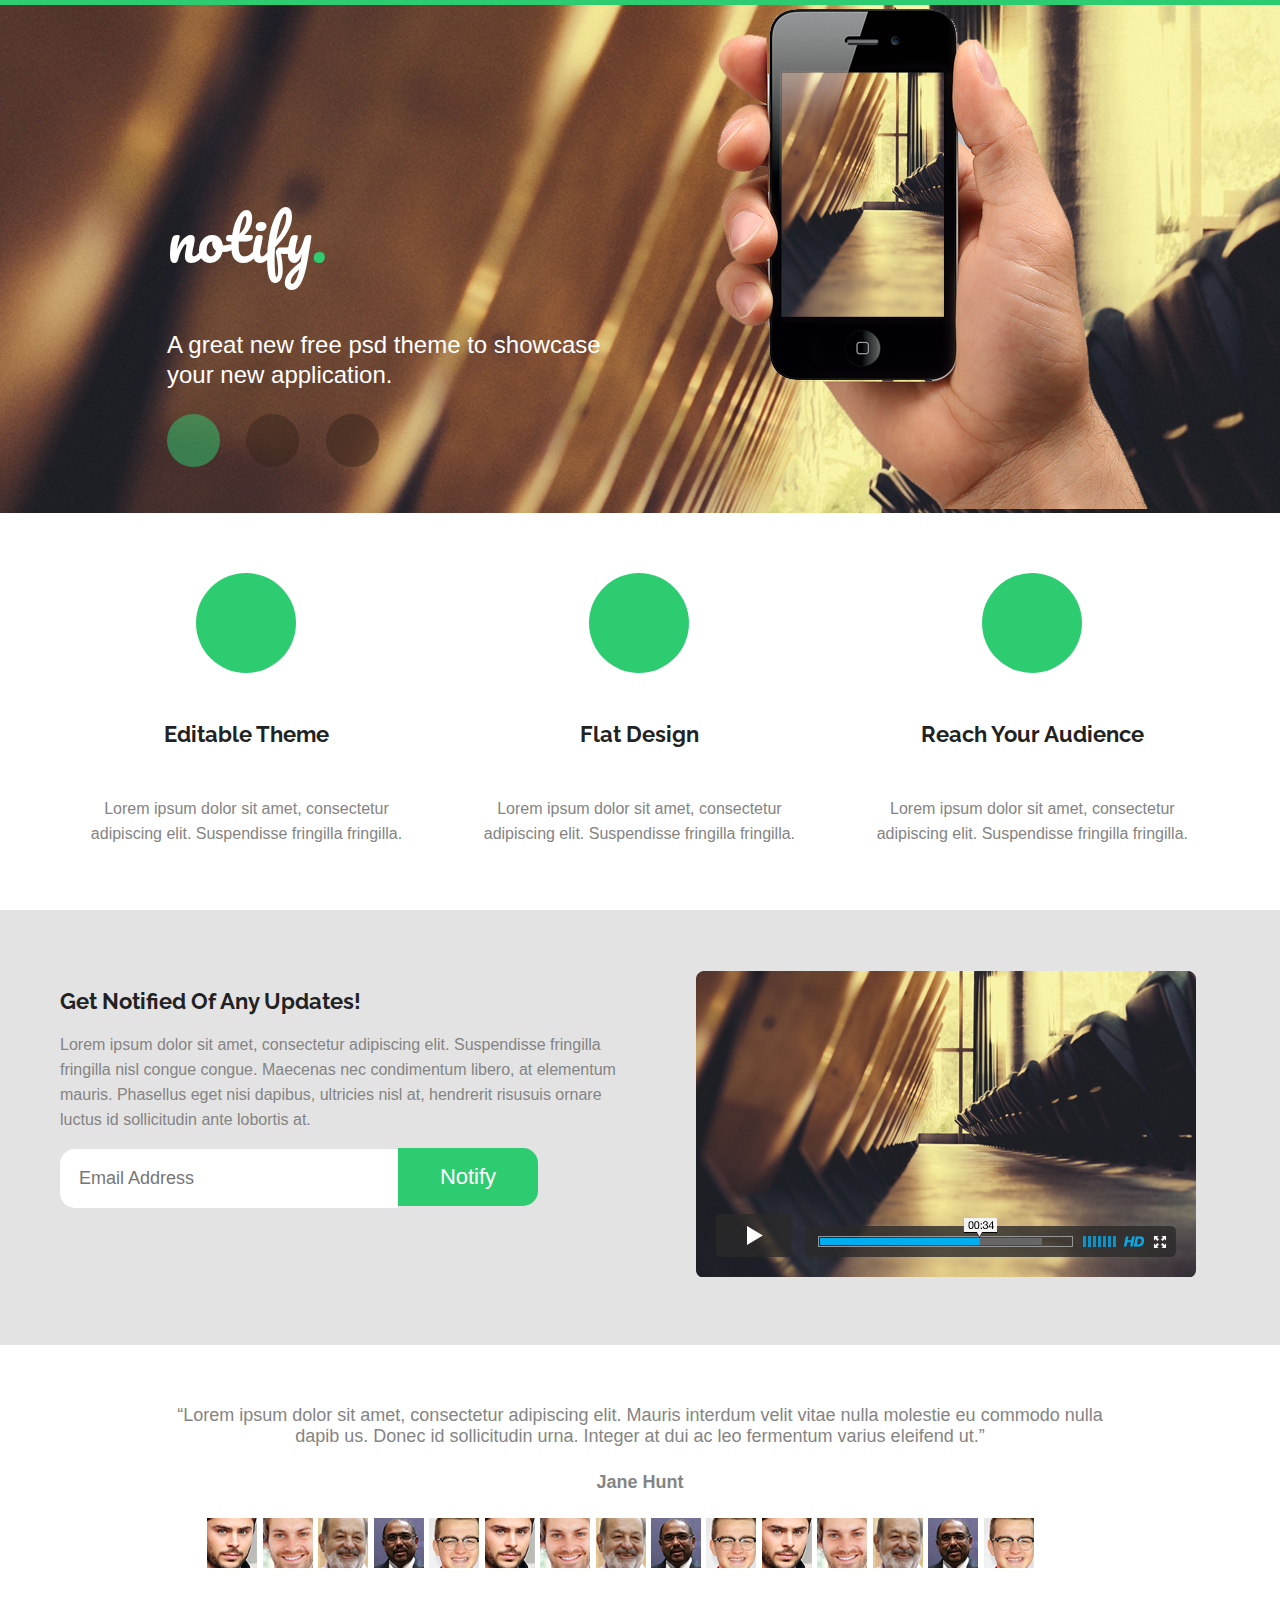
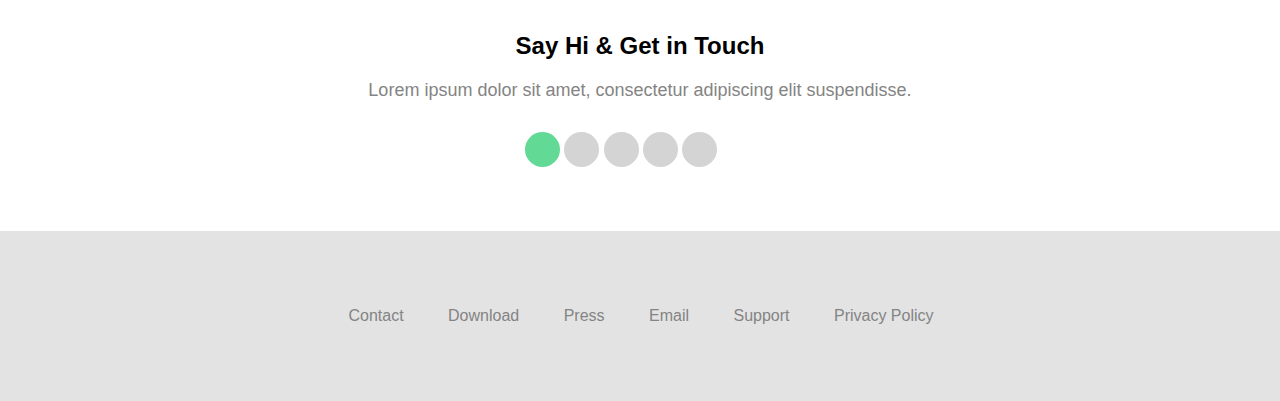
<file: index.html>
<!DOCTYPE html>
<!--
To change this license header, choose License Headers in Project Properties.
To change this template file, choose Tools | Templates
and open the template in the editor.
-->
<html>
    <head>
        <title>notify</title>
        <meta charset="UTF-8">
        <meta name="viewport" content="width=device-width, initial-scale=1.0">
        <link rel="stylesheet" href="notify.css" type="text/css">
        <link href="https://fonts.googleapis.com/css?family=Pacifico" rel="stylesheet"> 
        <link href="https://fonts.googleapis.com/css?family=Pacifico|Raleway" rel="stylesheet">
        <link rel="stylesheet" href="https://use.fontawesome.com/releases/v5.3.1/css/all.css" integrity="sha384-mzrmE5qonljUremFsqc01SB46JvROS7bZs3IO2EmfFsd15uHvIt+Y8vEf7N7fWAU" crossorigin="anonymous">
    </head>
    <body>
            <div class="section hero">
                <div class="container">
                    <div class="leftHero float_left">
                        <h1 class="logo">notify<span class="greenLogo">.</span></h1>
                        <p>A great new free psd theme to showcase your new application. </p>
                        <ul>
                            <li class="active"><a href="#" class="active"><i class="fab fa-apple"></i></a></li>
                            <li><a href="#"><i class="fab fa-android"></i></a></li>
                            <li><a href="#"><i class="fab fa-windows"></i></a></li>
                        </ul>
                    </div>
                    
                    <div class="rightHero float_right">
                        <img src="img/hand.png">
                    </div>
                    <div class="clear"></div>
                </div>
            </div>
        <div class="section features">
            <div class="container">
                <div class="row">
                    <div class="grid3">
                        <div class="featureIcon"><i class="fas fa-cog"></i></div>
                        <h2>Editable Theme</h2>
                        <p>Lorem ipsum dolor sit amet, consectetur adipiscing elit. Suspendisse fringilla fringilla.</p>
                    </div>
                    <div class="grid3">
                        <div class="featureIcon"><i class="fas fa-star"></i></div>
                        <h2>Flat Design</h2>
                        <p>Lorem ipsum dolor sit amet, consectetur adipiscing elit. Suspendisse fringilla fringilla.</p>
                    </div>
                    <div class="grid3">
                        <div class="featureIcon"><i class="fas fa-globe-asia"></i></div>
                        <h2>Reach Your Audience</h2>
                        <p>Lorem ipsum dolor sit amet, consectetur adipiscing elit. Suspendisse fringilla fringilla.</p>
                    </div>
                    <div class="clear"></div>
                </div>
            </div>
        </div>
        <div class="section info">
            <div class="container">
                <div class="row">
                    <div class="grid2">
                        <h2>Get Notified Of Any Updates!</h2>
                        <p>Lorem ipsum dolor sit amet, consectetur adipiscing elit. Suspendisse fringilla fringilla nisl congue congue. Maecenas nec condimentum libero, at elementum mauris. Phasellus eget nisi dapibus, ultricies nisl at, hendrerit risusuis ornare luctus id sollicitudin ante lobortis at.</p>
                        <form class="infoForm">
                            <input type="text" class="infoField" placeholder="Email Address"><button type="button" class="infoBtn">Notify</button>
                        </form>
                    </div>
                    <div class="grid2">
                        <img src="img/info-video.jpg">
                    </div>
                    <div class="clear"></div>
                </div>
            </div>
        </div>
        
        <div class="section joinUs">
            <div class="container">
                <p>“Lorem ipsum dolor sit amet, consectetur adipiscing elit. Mauris interdum velit vitae nulla molestie eu commodo nulla dapib us. Donec id sollicitudin urna. Integer at dui ac leo fermentum varius eleifend ut.”</p>
                <h5>Jane Hunt</h5>
                <ul>
                    <li><img src="img/p1.jpg"></li>
                    <li><img src="img/p2.jpg"></li>
                    <li><img src="img/p3.jpg"></li>
                    <li><img src="img/p4.jpg"></li>
                    <li><img src="img/p5.jpg"></li>
                    <li><img src="img/p1.jpg"></li>
                    <li><img src="img/p2.jpg"></li>
                    <li><img src="img/p3.jpg"></li>
                    <li><img src="img/p4.jpg"></li>
                    <li><img src="img/p5.jpg"></li>
                    <li><img src="img/p1.jpg"></li>
                    <li><img src="img/p2.jpg"></li>
                    <li><img src="img/p3.jpg"></li>
                    <li><img src="img/p4.jpg"></li>
                    <li><img src="img/p5.jpg"></li>
                </ul>
                <h4>Say Hi & Get in Touch</h4>
                <p>Lorem ipsum dolor sit amet, consectetur adipiscing elit suspendisse. </p>
                <ul>
                    <li class="socialIcons active"><i class="fab fa-twitter"></i></li>
                    <li class="socialIcons"><i class="fab fa-facebook-f"></i></li>
                    <li class="socialIcons"><i class="fab fa-pinterest-p"></i></li>
                    <li class="socialIcons"><i class="fab fa-google-plus"></i></li>
                    <li class="socialIcons"><i class="fab fa-youtube-square"></i></li>
                </ul>
            </div>
        </div>
        
        <div class="section footer">
            <div class="container">
                <ul>
                    <li>Contact</li>
                    <li>Download</li>
                    <li>Press</li>
                    <li>Email</li>
                    <li>Support</li>
                    <li>Privacy Policy</li>
                </ul>
            </div>
        </div>
    </body>
</html>
</file>
<file: notify.css>
body{
    font-family: 'Arial', sans-serif;
    margin: 0px;
    padding: 0px;
    direction: ltr;
}
.section{
    width: 100%;
    height: auto;
    padding: 0px;
    margin: 0px;
    box-sizing: border-box;
}

.container{
    width: 1180px;
    text-align: center;
    margin: 0px auto;
}

.float_left{
    float: left;
}

.float_right{
    float: right;
}
.clear{
    clear: both;
}

.hero{
    border-top: 5px solid #2ecc71;
    background-image: url("img/hero.jpg");
}

.leftHero{
    width: 50%;
    padding-left: 117px;
    box-sizing: border-box;
}
.rightHero{
    width: 50%;
    padding: 0px;
    /*margin-top: 80px;*/
    box-sizing: border-box;
}
.logo{
    margin-top: 180px;
    font-family: 'Pacifico', cursive;
    font-size: 60px;
    color: #FFF;
    font-weight: normal;
    text-align: left;
}

.greenLogo{
    color: #2ecc71;
}

.leftHero p{
    font-size: 24px;
    color: #FFF;
    text-align: left;
    line-height: 30px;
}
.leftHero ul{
    text-align: left;
    padding-left: 0px;
}
.leftHero ul li{
    width: 53px;
    height: 53px;
    background-color: #37241b;
    border-radius: 50%;
    opacity: 0.5;
    list-style-type: none;
    display: inline-block;
    margin-left: 22px;
    text-align: center;
    font-size: 25px;
    line-height: 30px;
}
.leftHero ul li:first-child{
    margin-left: 0px;
}
.leftHero ul li:hover, .leftHero ul li.active{
    background-color: #2ecc71;
}

.leftHero ul li a{
    width:100%;/* حتى يشمل كل li */
    height: 100%;
    color: #b2a096;
    display: inline-block;
    line-height: 53px;
}

.leftHero ul li a:hover, .leftHero ul li a.active{
    color: #f4f4f4;
}

/* features  */
.features{
    background-color: #FFF;
    margin: 60px 0px;
}
.row{
    width: 100%;
    height: auto;
    display: inline-block;
}
.grid2{
    width: 50%;
    height: auto;
    box-sizing: border-box;
    float: left;
}
.grid3{
    width: 33.3%;
    height: auto;
    box-sizing: border-box;
    float: left;
}

.features .featureIcon{
    width: 100px;
    height: 100px;
    border-radius: 50%;
    background-color: #2ecc71;
    box-sizing: border-box;
    text-align: center;
    margin: 0px auto;
    font-size: 40px;
    color: #FFF;
    line-height: 100px;
    /*display: inline-block;*/
}

.features h2{
    font-family: 'Raleway', sans-serif;
    font-size: 22px;
    color: #222222;
    padding: 30px 0px;
    font-weight: bold;
}

.features p{
    font-size: 16px;
    color: #848484;
    padding: 0px;
    margin: 0px 30px;
    line-height: 25px;
}

/* info section */
.info{
    background-color: #e3e3e3;
    padding: 60px;
}

.info h2{
    font-family: 'Raleway', sans-serif;
    font-size: 22px;
    color: #222222;
    text-align: left;
}

.info p{
    font-size: 16px;
    color: #848484;
    text-align: left;
    line-height: 25px;
    padding-right: 30px;
}

.infoForm{
    width: 100%;
    text-align: left;
}

.infoField{
    width: 300px;
    height: auto;
    padding: 19px;
    font-size: 18px;
    border: 0px;
    border-top-left-radius: 15px;
    border-bottom-left-radius: 15px;
    margin: 0px;
}

.infoBtn{
    width: 140px;
    height: auto;
    padding: 16px;
    background-color: #2ecc71;
    color: #FFF;
    border: 0px;
    border-top-right-radius: 15px;
    border-bottom-right-radius: 15px;
    font-size: 22px;
}

/* joinUs  */
.joinUs{
    margin: 60px 0px;
    background-color: #FFF; 
}

.joinUs p{
    font-size: 18px;
    color: #848484;
    width: 80%;
    margin: 0px auto;
}

.joinUs h5{
    font-size: 18px;
    color: #848484;
    font-weight: bold;
    margin: 25px 0px;
}

.joinUs h4{
    font-size: 24px;
    color: #000000;
    font-weight: bold;
    margin: 60px 0px 20px 0px;
}

.joinUs ul{
    width: 90%;
    text-align: center;
}

.joinUs ul li{
    list-style-type: none;
    display: inline-block;
}

.joinUs ul li.socialIcons{
    width: 35px;
    height: 35px;
    border-radius: 50%;
    background-color: #d4d4d4;
    color: #FFF;
    font-size: 20px;
    margin-top: 15px;
    cursor: pointer;
    line-height: 35px;
    display: inline-block;
}
.joinUs ul li.socialIcons:hover, .joinUs ul li.active{
    background-color: #62d995;
    color: #FFF;
}

/* footer */
.footer{
    background-color: #e3e3e3;
    padding: 60px 0px;
}

.footer ul{
    width: 90%;
    text-align: center;
}

.footer ul li{
    list-style-type: none;
    display: inline-block;
    font-size: 16px;
    color: #848484;
    padding-left: 40px;
}
</file>
